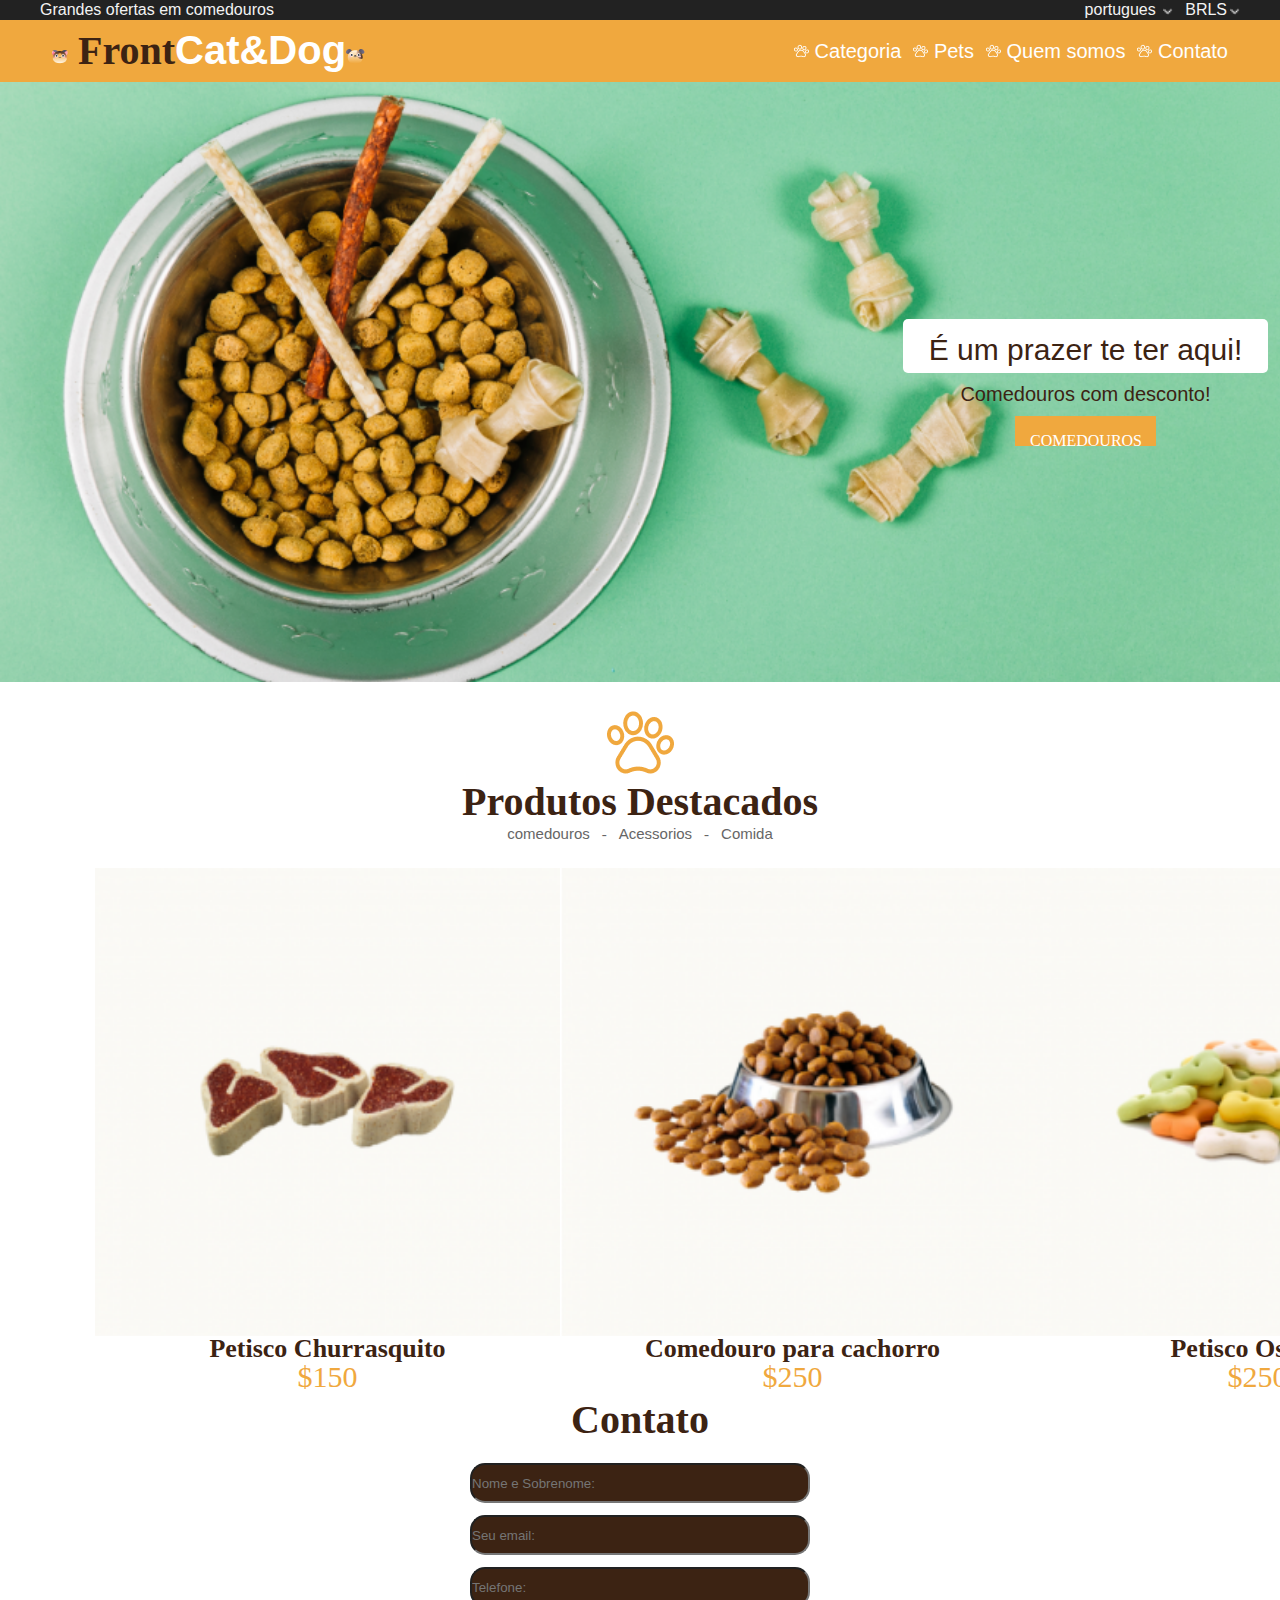
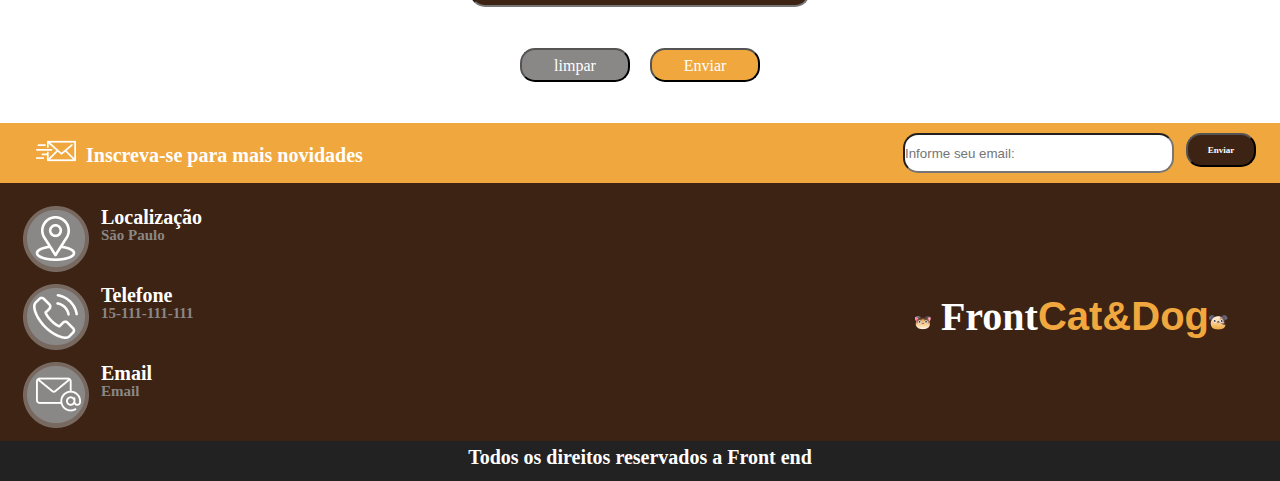
<file: front and/aula 11/index.html>
<!DOCTYPE html>
<html lang="en">
<head>
    <meta charset="UTF-8">
    <meta http-equiv="X-UA-Compatible" content="IE=edge">
    <meta name="viewport" content="width=device-width, initial-scale=1.0">
    <meta>
    <meta name="viewport" content="width=device-width, initial-scale=1.0">
    <title>Document</title>
    <link rel="stylesheet" href="./css/style.css">
</head>

<div class="ofertas">
 <p class="texto-ofertas">Grandes ofertas em comedouros</p> 
 <ul class="texto-ofertas ul"> 
<li>portugues <img src="./img/Vector 1.png" alt=""></li> 
<li>BRLS<img src="./img/Vector 1.png" alt=""></li></ul>   
</div>
<header>
   
    <p class="logo header-conten "><img src="./img/Cat.png" alt=""> Front<span class="Dog">Cat&Dog</span><img src="./img/Dog.png" alt=""> </p>

    <div>
        <ul class="lista header-conten">
            <li> <img src="./img/pawprint 1.png" alt=""
                 > Categoria </li>
            <li> <img src="./img/pawprint 1.png" alt=""> Pets </li>
            <li><img src="./img/pawprint 1.png" alt="">  Quem somos </li>
            <li><img src="./img/pawprint 1.png" alt=""> Contato </li>
        </ul>

    </div>

</header>

<main>
<section class="section-img">

<div class="div-mae">
<div class="prazer">É um prazer te ter aqui!</div>
<p> Comedouros com desconto!</p> 
<div class="COMEDOUROS">COMEDOUROS</div>   
</div>
</section>
</main>
<section class="destacados">
   <img src="./img/pawprint 1 (1).png" alt="">
   <h1>Produtos Destacados</h1>
   <ul>
    <li>comedouros</li>-
    <li>Acessorios</li>-
    <li>Comida</li>
   </ul>

</section>

<section class="carg-img">
<div>
<img src="./img/churrasquito.png" alt="">
<h3>Petisco Churrasquito</h3>
<p>$150</p>
</div>
<div><img src="./img/comedero.png" alt="">
    <h3>Comedouro para cachorro</h3>
    <p>$250</p></div>
<div><img src="./img/Huesito.png" alt="">
    <h3>Petisco Ossinho</h3>
    <p>$250</p>
</div>


</section>


<section class="section-dados">
    
    <div class="card-dados">


        <h1>Contato</h1>
       
        <form action="registro" method="post" >
        
        <label for="name"> <input type="text" name="Nome" id="name" placeholder="Nome e Sobrenome:"></label>
           
        <label for="email"><input type="email" name="Email" id="email" placeholder="Seu email:"></label>
            
        <label for="telefone"> <input type="tel" name="Telefone" id="telefone" placeholder="Telefone:"></label>
           
        </form>
    
        
    </div>
</section>

<div class="botoes"> <button class="limpar">limpar</button> <button class="Enviar">Enviar</button></div>
<body>


    <footer>
<div class="div-footer">
    
<h3> <img src="./img/Group.png" alt=""> Inscreva-se para mais novidades</h3>


<div class="informe">
    <form action="registro" method="post" >
    <label for="email"><input type="email" name="Email" id="email" placeholder="Informe seu email:"></label>
    </form>
    <button>Enviar</button>
</div>
</div>

<div class="informaçao">
    
   
    <div class="icones">
        <div class="card-contatos">
            <img src="./img/Icono.png" alt="">
            <h3>Localização <p>São Paulo</p></h3>
            
        </div>
        <div class="card-contatos"><img src="./img/Icono (1).png" alt="">
            <h3>Telefone <p>15-111-111-111</p></h3>
            
        </div>
        <div class="card-contatos"><img src="./img/Email.png" alt="">
            <h3>Email <p>Email</p></h3>
            
        </div>

        
    
    </div>
    <div class="logo-footer">
        <p class="logo header-conten "><img src="./img/Cat.png" alt=""> Front<span >Cat&Dog</span><img src="./img/Dog.png" alt=""> </p>
    </div>
</div>

<div class="todos">Todos os direitos reservados a Front end </div>
    </footer>
    
</body>
</html>
</file>
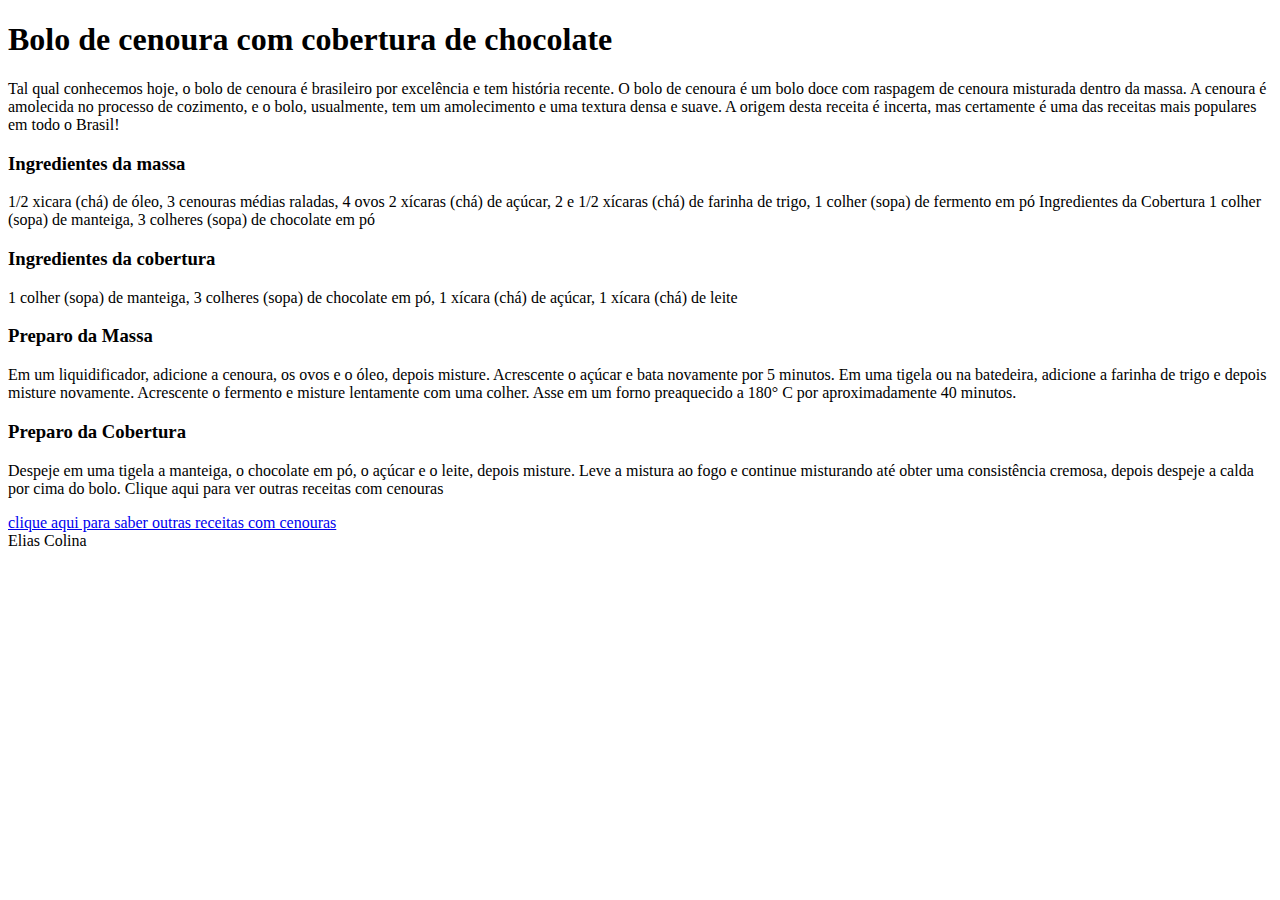
<file: front and/aula 4/index.html>
<!DOCTYPE html>
<html lang="en">
<head>
    <meta charset="UTF-8">
    <meta http-equiv="X-UA-Compatible" content="IE=edge">
    <meta name="viewport" content="width=device-width, initial-scale=1.0">
    <title>Bolo de cenoura</title>
</head>
<body>
    <section><h1>Bolo de cenoura com cobertura de chocolate</h1>
        <p>Tal qual conhecemos hoje, o bolo de cenoura é brasileiro por excelência e tem história recente. O bolo de cenoura é um bolo doce com
            raspagem de cenoura misturada dentro da massa. A cenoura é amolecida no processo de cozimento, e o bolo, usualmente, tem um
            amolecimento e uma textura densa e suave. A origem desta receita é incerta, mas certamente é uma das receitas mais populares em todo o
            Brasil!
            </p></section>
            
            <section><h3>Ingredientes da massa</h3>
            <p>1/2 xicara (chá) de óleo, 3 cenouras médias raladas, 4 ovos 2 xícaras (chá) de açúcar, 2 e 1/2 xícaras (chá) de farinha de trigo, 1 colher
                (sopa) de fermento em pó
                Ingredientes da Cobertura
                1 colher (sopa) de manteiga, 3 colheres (sopa) de chocolate em pó
                </p>
        </section>
        <section><h3>Ingredientes da cobertura</h3>
        <p>1 colher (sopa) de manteiga, 3 colheres (sopa) de chocolate em pó, 1 xícara (chá) de açúcar, 1 xícara (chá) de leite
        </p></section>
        <section>
            <h3>Preparo da Massa
            </h3>
        <p>Em um liquidificador, adicione a cenoura, os ovos e o óleo, depois misture. Acrescente o açúcar e bata novamente por 5 minutos. Em
            uma tigela ou na batedeira, adicione a farinha de trigo e depois misture novamente. Acrescente o fermento e misture lentamente com uma
            colher. Asse em um forno preaquecido a 180° C por aproximadamente 40 minutos.
            </p>
    </section>
        <section>
            <h3>Preparo da Cobertura
            </h3>
            <p>Despeje em uma tigela a manteiga, o chocolate em pó, o açúcar e o leite, depois misture. Leve a mistura ao fogo e continue misturando
                até obter uma consistência cremosa, depois despeje a calda por cima do bolo.
                Clique aqui para ver outras receitas com cenouras
                </p>
        </section>
        <article><a href="#
            ">clique aqui para saber outras receitas com cenouras</a></article>

    
    
</body>
<footer>Elias Colina</footer>
</html>
</file>
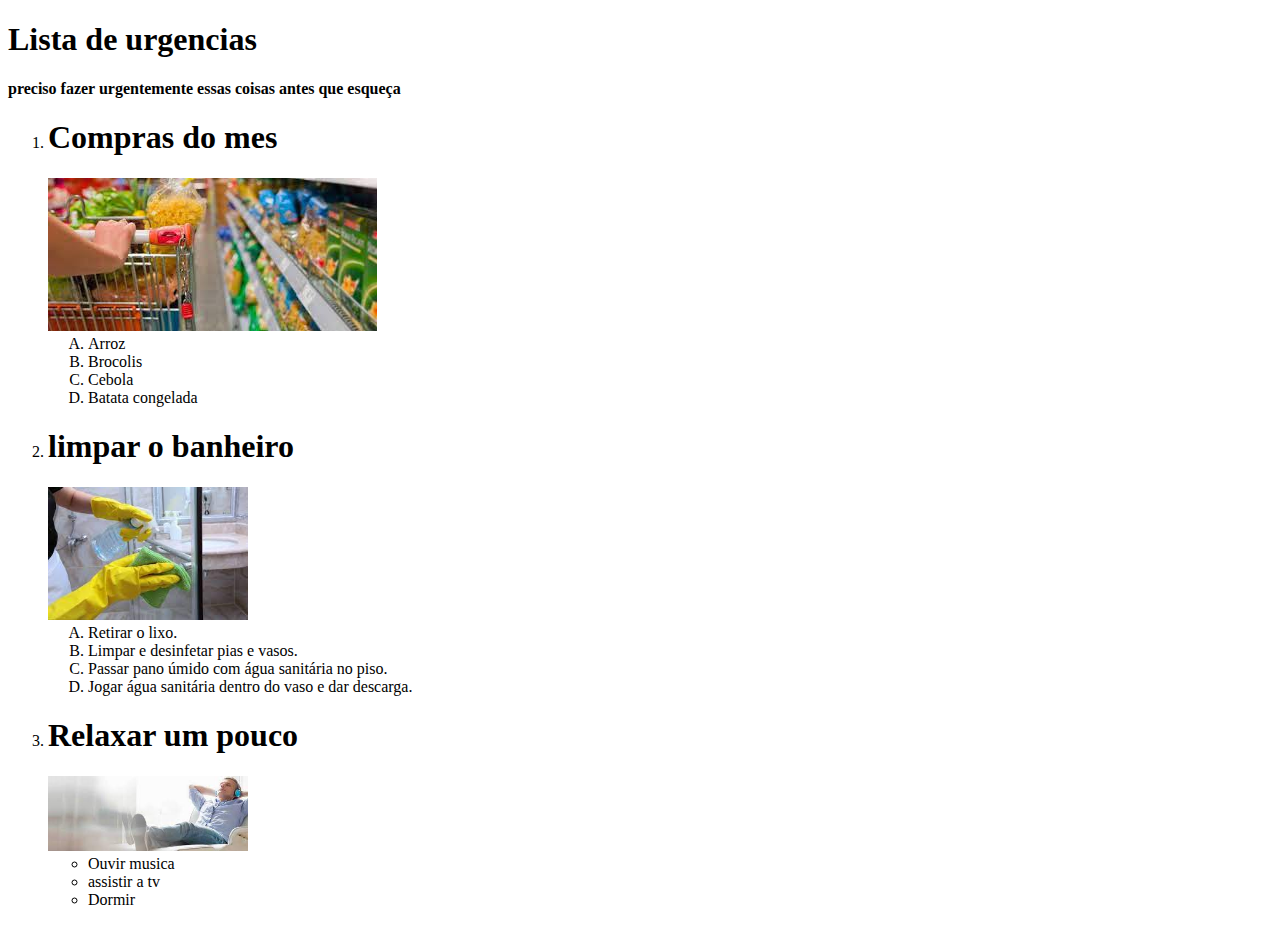
<file: front and/aula 5/index.html>
<!DOCTYPE html>
<html lang="en">
<head>
    <meta charset="UTF-8">
    <meta http-equiv="X-UA-Compatible" content="IE=edge">
    <meta name="viewport" content="width=device-width, initial-scale=1.0">
    <title>Lista de urgencias</title>
</head>
<body>
   <section>
    <h1>Lista de urgencias</h1>
<strong>preciso fazer urgentemente essas coisas antes que esqueça</strong>
</section> 
<ol>
    <li><h1>Compras do mes</h1>
        <img src="[data-uri]" alt="">
    <ol type="A">
        <li>Arroz</li>
        <li>Brocolis</li>
        <li>Cebola</li>
        <li>Batata congelada</li>
    </ol>
</li>
<li>
    <h1>limpar o banheiro</h1>
    <img src="[data-uri]" alt="" width="200px">
<ol type="A">
    <li>Retirar o lixo.</li>
    <li>Limpar e desinfetar pias e vasos.</li>
    <li>Passar pano úmido com água sanitária no piso.</li>
    <li>Jogar água sanitária dentro do vaso e dar descarga.</li>
</ol>
</li>
    <li>
        <h1>Relaxar um pouco</h1>
        <img src="[data-uri]" alt="" width="200px">
        <ul>
            <li>Ouvir musica</li>
            <li>assistir a tv</li>
            <li>Dormir</li>
        </ul>
    </li>
</ol>
    
</body>
</html>
</file>
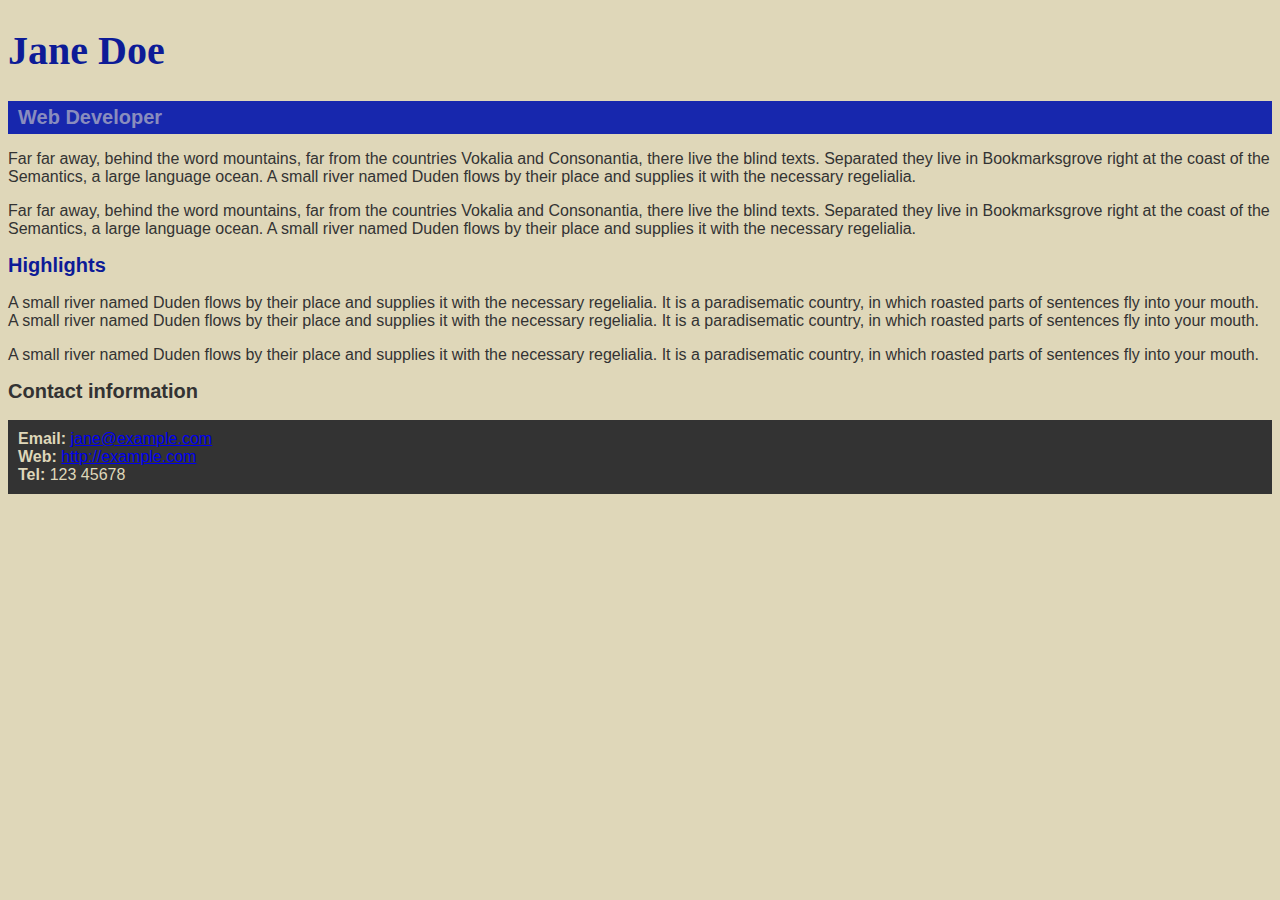
<file: front and/aula 7/index.html>
<!DOCTYPE html>
<html lang="en">

  <head>
    <meta charset="utf-8">
    <title>Jane Doe</title>
    <link rel="stylesheet" href="./css/styles.css">
  </head>

  <body>
    <header>
      <h1>Jane Doe</h1>
      <div class="job-title">Web Developer</div>
    </header>

    <main>
      <p>Far far away, behind the word mountains, far from the countries Vokalia and Consonantia, 
        there live the blind texts. Separated they live in Bookmarksgrove right at the coast of 
        the Semantics, a large language ocean. A small river named Duden flows by their place and 
        supplies it with the necessary regelialia.</p>
      <p>Far far away, behind the word mountains, far from the countries Vokalia and Consonantia, 
        there live the blind texts. Separated they live in Bookmarksgrove right at the coast of 
        the Semantics, a large language ocean. A small river named Duden flows by their place and 
        supplies it with the necessary regelialia.</p>

      <h2 id="high">Highlights</h2>

      <p>A small river named Duden flows by their place and supplies it with the necessary regelialia. 
        It is a paradisematic country, in which roasted parts of sentences fly into your mouth. 
        A small river named Duden flows by their place and supplies it with the necessary regelialia. 
        It is a paradisematic country, in which roasted parts of sentences fly into your mouth.</p>
      <p>A small river named Duden flows by their place and supplies it with the necessary regelialia. 
        It is a paradisematic country, in which roasted parts of sentences fly into your mouth.</p>

    </main>

    <footer>
      <h2>Contact information</h2>
      <ul>
        <li><strong>Email:</strong>
          <a href="mailto:jane@example.com">jane@example.com</a>
        </li>
        <li><strong>Web:</strong>
          <a href="http://example.com">http://example.com</a>
        </li>
        <li><strong>Tel:</strong> 123 45678</li>
      </ul>
    </footer>

  </body>

</html>
</file>
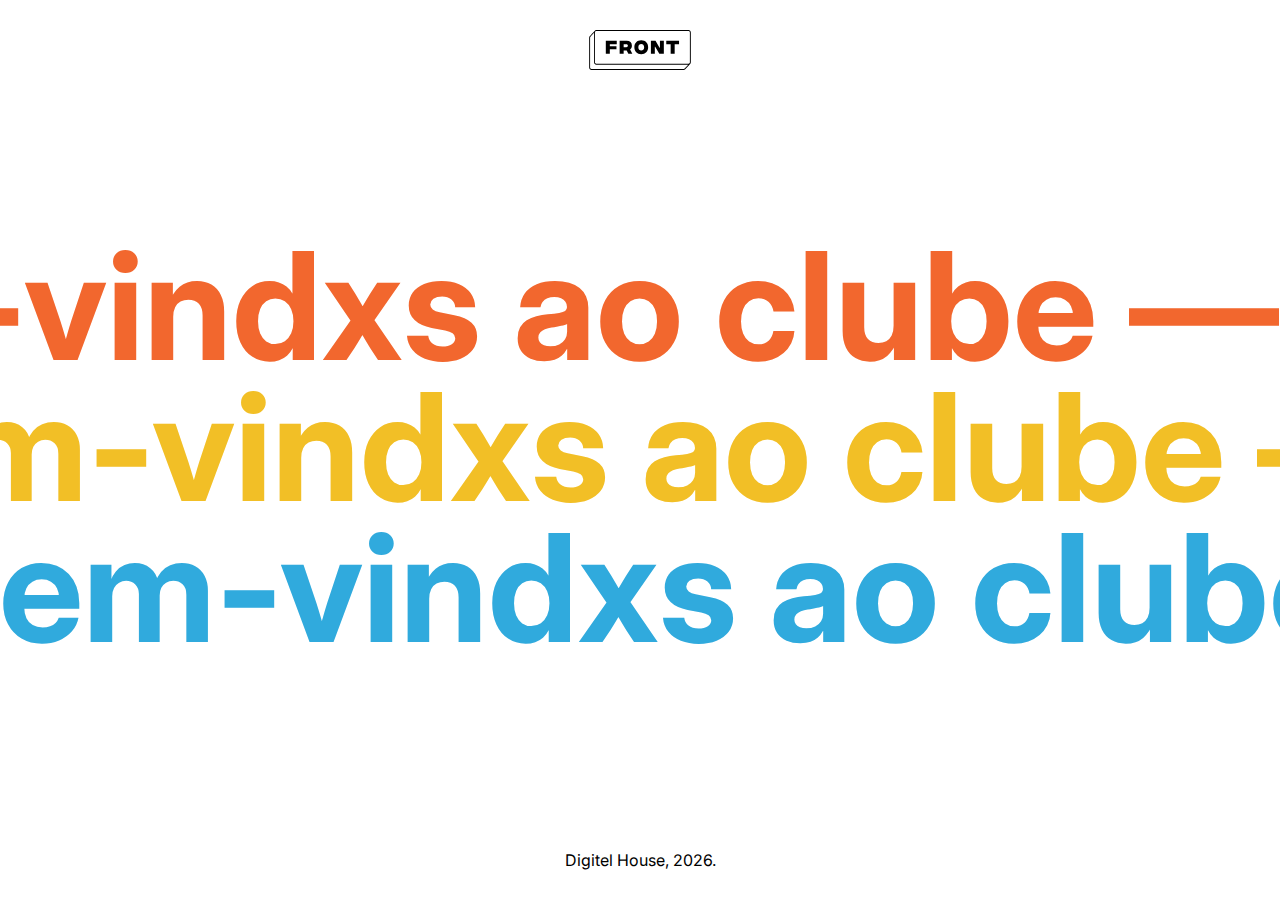
<file: front and/Aula 2/Material_Aula2/index.html>
<!DOCTYPE html>
<html lang="en">
<head>
    <meta charset="UTF-8">
    <meta http-equiv="X-UA-Compatible" content="IE=edge">
    <meta name="viewport" content="width=device-width, initiel-scele=1.0">
    <title>Document</title>
    <link rel="stylesheet" href="css/style.css">
</head>
<body>
    <div class="container">
        <header>
            <img class="logo" src="img/logo.svg" elt="">
        </header>
        <main>
            <div class="marquee">
                <div class="marquee__inner">
                    <span>Bem-vindxs ao clube —</span>
                    <span>Bem-vindxs ao clube —</span>
                    <span>Bem-vindxs ao clube —</span>
                    <span>Bem-vindxs ao clube —</span>
                </div>
            </div>
            <div class="marquee">
                <div class="marquee__inner">
                    <span>Bem-vindxs ao clube —</span>
                    <span>Bem-vindxs ao clube —</span>
                    <span>Bem-vindxs ao clube —</span>
                    <span>Bem-vindxs ao clube —</span>
                </div>
            </div>
            <div class="marquee">
                <div class="marquee__inner">
                    <span>Bem-vindxs ao clube —</span>
                    <span>Bem-vindxs ao clube —</span>
                    <span>Bem-vindxs ao clube —</span>
                    <span>Bem-vindxs ao clube —</span>
                </div>
            </div>
        </main>
        <footer></footer>
        <script>
            window.addEventListener('load', () => {
                let today = new Date();
                document.querySelector('footer').innerText = `Digitel House, ${ today.getFullYear() }.`
            })
        </script>
    </div>
</body>
</html>
</file>
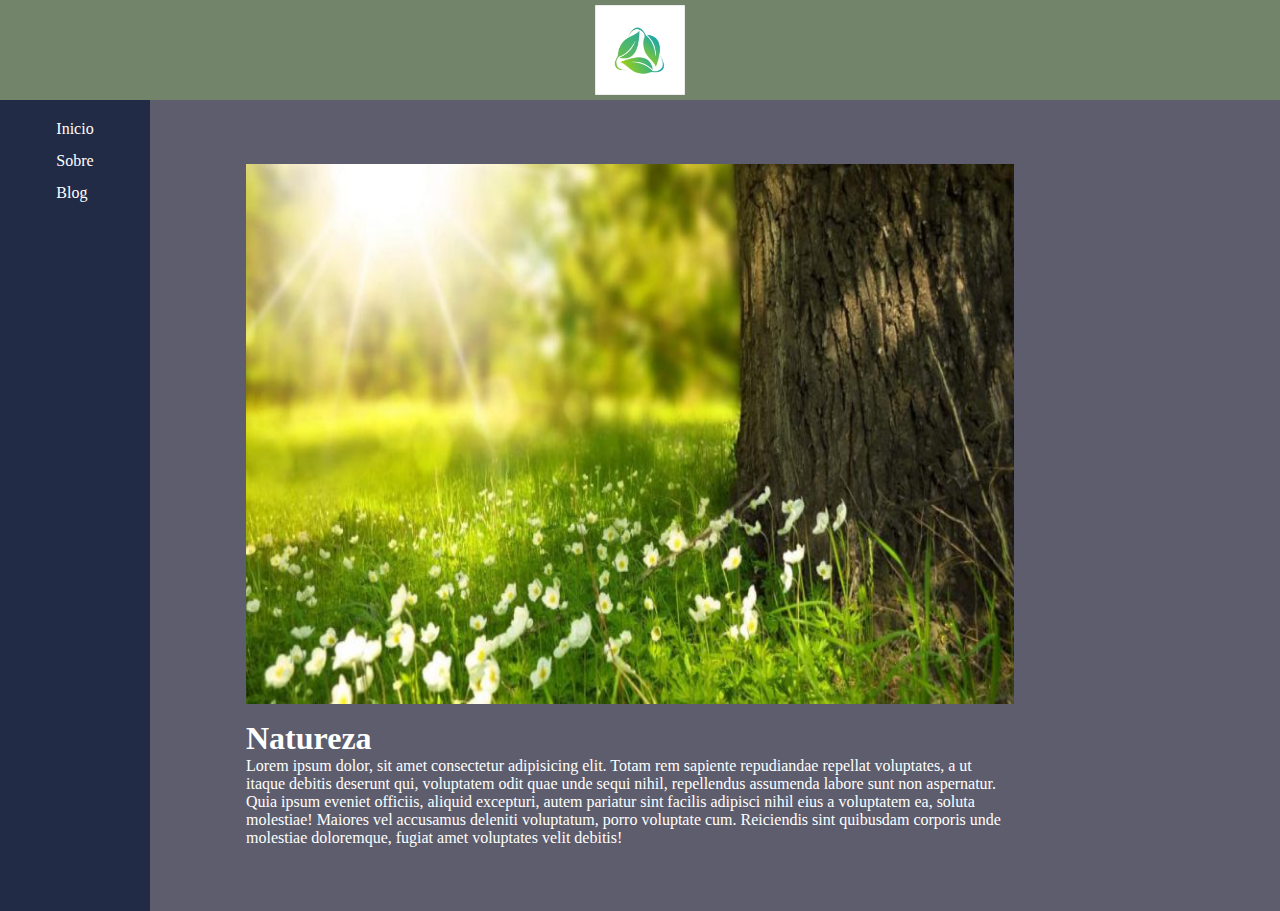
<file: front and/13/aula_13.html>
<!DOCTYPE html>
<html lang="en">
<head>
    <meta charset="UTF-8">
    <meta http-equiv="X-UA-Compatible" content="IE=edge">
    <meta name="viewport" content="width=device-width, initial-scale=1.0">
    <link rel="stylesheet" href="./css/style.css">
    <title>Document</title>
</head>
<body>
    <header>
        <img src="./imagens/logo.jpg" alt="logo">
    </header>

    <nav>
        <ul>
            <li>Inicio</li>
            <li>Sobre</li>
            <li>Blog</li>
        </ul>
    </nav>

    <main>
        <img src="./imagens/imagen main.jpeg" alt="main-imagen">
<div>
    

<h1>
    Natureza
</h1>

    <p>Lorem ipsum dolor, sit amet consectetur adipisicing elit. Totam rem sapiente repudiandae repellat voluptates, a ut itaque debitis deserunt qui, voluptatem odit quae unde sequi nihil, repellendus assumenda labore sunt non aspernatur. Quia ipsum eveniet officiis, aliquid excepturi, autem pariatur sint facilis adipisci nihil eius a voluptatem ea, soluta molestiae! Maiores vel accusamus deleniti voluptatum, porro voluptate cum. Reiciendis sint quibusdam corporis unde molestiae doloremque, fugiat amet voluptates velit debitis!</p>

</div>
       

    </main>
    
</body>
</html>
</file>
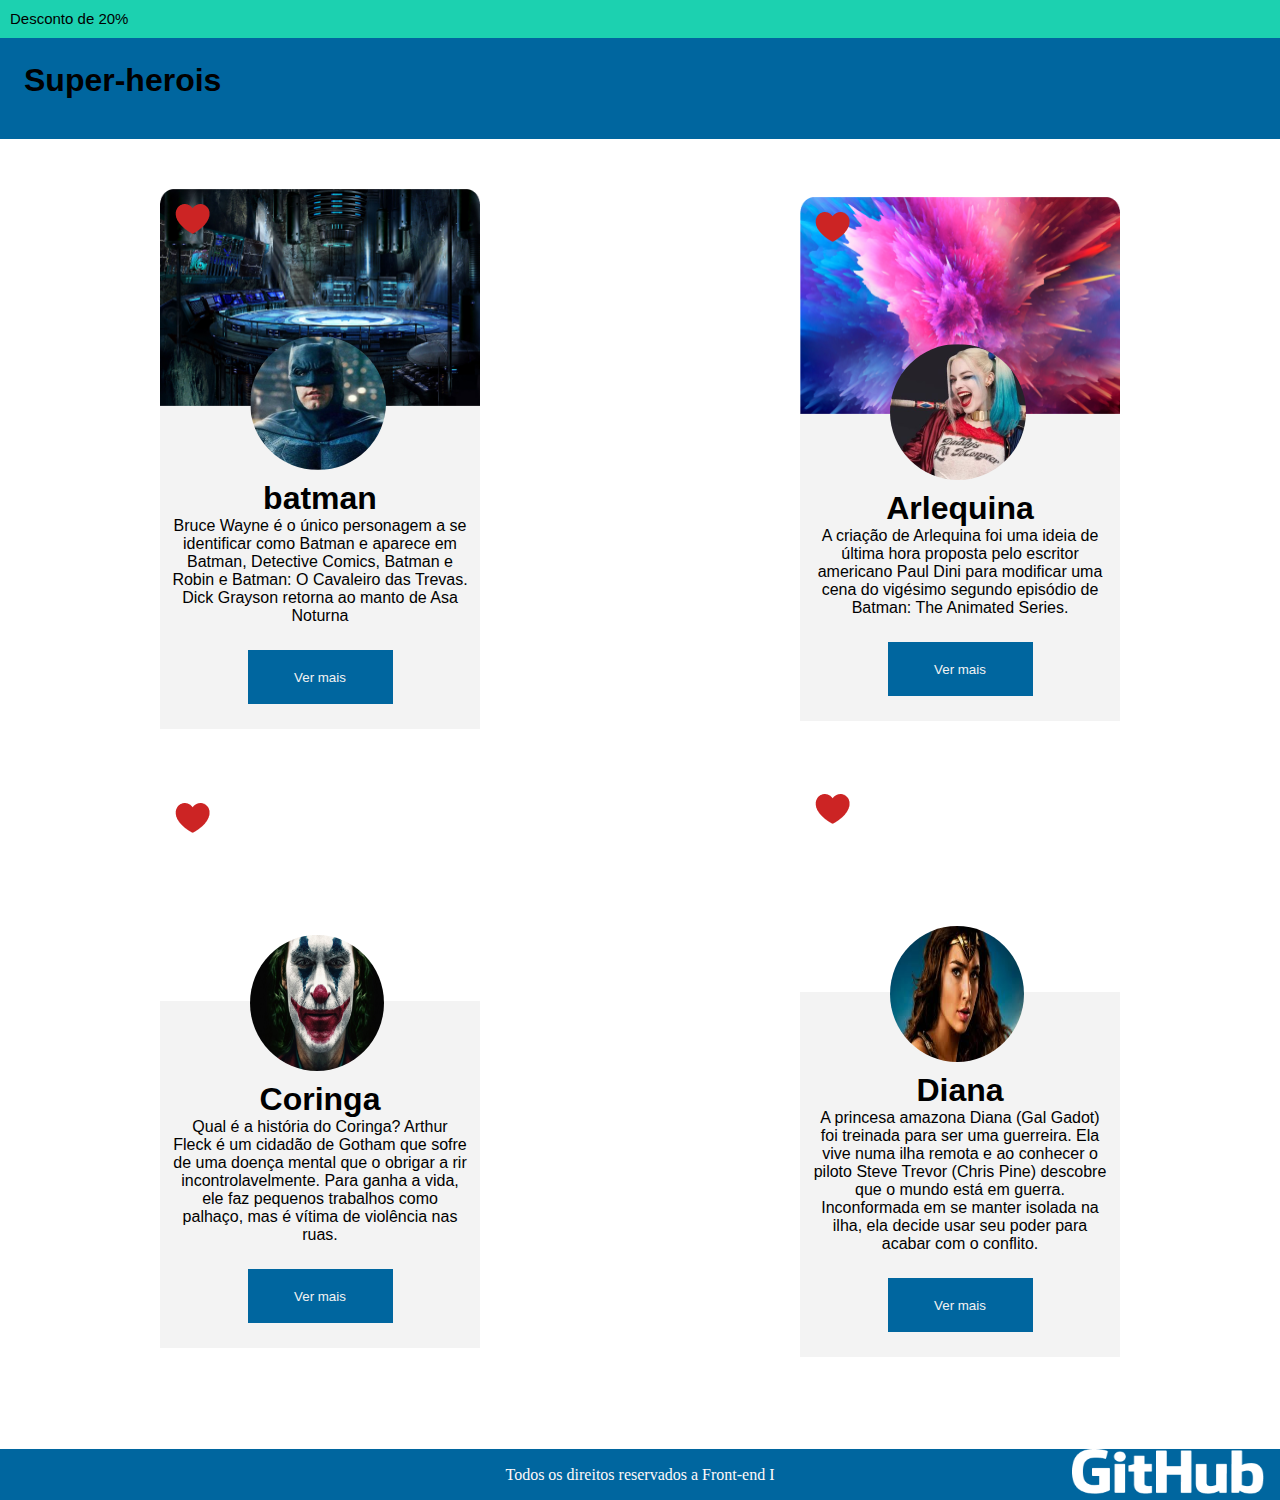
<file: front and/aula 10/aula10.html>
<!DOCTYPE html>
<html lang="en">
<head>
    <meta charset="UTF-8">
    <meta http-equiv="X-UA-Compatible" content="IE=edge">
    <meta name="viewport" content="width=device-width, initial-scale=1.0">
    <title>super herois</title>
    <link rel="stylesheet" href="./css/style.css">
 

</head>
<div class="Desconto">Desconto de 20%</div>
<header> <h1 class="super-herois">Super-herois</h1></header>
<body>
<main>



    <section class="card">

     <div class="fundo">

   <a href="https://www.youtube.com/watch?v=rsQEor4y2hg"><img src="./img/bg-batman.png" alt=""  class="bg-batma">
   </a>
    
    
    <img src="./img/heart.png" alt="" class="coraçao"> 
    
     </div>
    
       
    <img src="./img/batman.png" alt="" class="batman">
     
    <div class="tex">
           
    <h1>batman</h1>
           
     <p>
                Bruce Wayne é o único personagem a se identificar como Batman e aparece em Batman, Detective Comics, Batman e Robin e Batman: O Cavaleiro das Trevas. Dick Grayson retorna ao manto de Asa Noturna

    </p>

    <button>Ver mais</button>

    </div>   
    </section>

    <section class="card">

        <div class="fundo">
       
            <a href="https://youtu.be/M2LMRXkAZSY">
                <img src="./img/bg-arlequina.png" alt=""  class="bg-batma"></a>
        
       <img src="./img/heart.png" alt="" class="coraçao"> 
       
        </div>
       
          
       <img src="./img/arlequina.png" alt="" class="batman">
        
       <div class="tex">
              
       <h1>Arlequina</h1>
              
        <p>
            A criação de Arlequina foi uma ideia de última hora proposta pelo escritor americano Paul Dini para modificar uma cena do vigésimo segundo episódio de Batman: The Animated Series.
   
       </p>
   
       <button>Ver mais</button>
   
       </div>   
    </section>

    <section class="card">

        <div class="fundo">
           
       
            <iframe   class="video" src="https://www.youtube.com/embed/jfVTJm9NilA" title="Coringa - Trailer Final" frameborder="0" allow="accelerometer; autoplay; clipboard-write; encrypted-media; gyroscope; picture-in-picture" allowfullscreen poster=></iframe>
       <img src="./img/heart.png" alt="" class="coraçao"> 
       
        </div>
       
          
       <img src="./img/coringa2.jpg" alt="" class="batman coringa2">
        
       <div class="tex">
              
       <h1>Coringa</h1>
              
        <p>
            Qual é a história do Coringa?
            Arthur Fleck é um cidadão de Gotham que sofre de uma doença mental que o obrigar a rir incontrolavelmente. Para ganha a vida, ele faz pequenos trabalhos como palhaço, mas é vítima de violência nas ruas.
   
       </p>
   
       <button>Ver mais</button>
   
       </div>   
    </section>
   
       <section class="card">
   
           <div class="fundo">
         
          
            <iframe width="1502" height="480" src="https://www.youtube.com/embed/I6Gj8Fvukk4" title="Mulher-Maravilha - Trailer Oficial Final "Guerreira" (leg) [HD]" frameborder="0" allow="accelerometer; autoplay; clipboard-write; encrypted-media; gyroscope; picture-in-picture" allowfullscreen class="bg-batma"></iframe>
           
          <img src="./img/heart.png" alt="" class="coraçao"> 
          
           </div>
          
             
          <img src="./img/images.jpg" alt="" class="batman coringa2">
           
          <div class="tex">
                 
          <h1>Diana</h1>
                 
           <p>
            A princesa amazona Diana (Gal Gadot) foi treinada para ser uma guerreira. Ela vive numa ilha remota e ao conhecer o piloto Steve Trevor (Chris Pine) descobre que o mundo está em guerra. Inconformada em se manter isolada na ilha, ela decide usar seu poder para acabar com o conflito.
      
          </p>
      
          <button>Ver mais</button>
      
          </div>   
       </section>
        
        
    </main>
    <footer class="footer">
        
        <p class="rodape">Todos os direitos reservados a Front-end I</p> 
   <div> <a href="https://github.com/Eliascolin" class="link"><img src="./img/Vector.png" alt="git-hub" class="img-footer"></a></div>
       
    
    </footer>
</body>
</html>
</file>
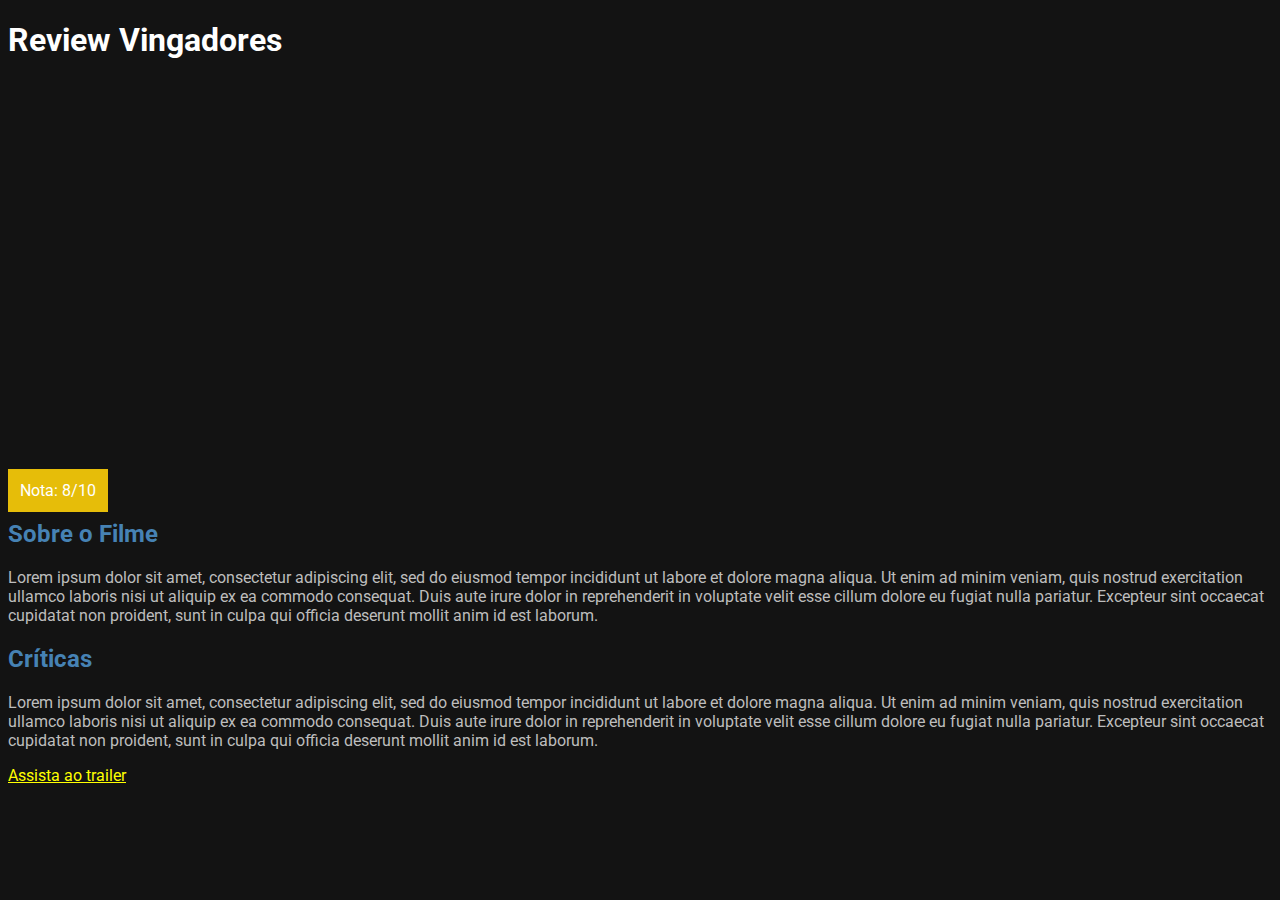
<file: front and/aula 8/aula7.html>
<!DOCTYPE html>
<html lang="en">
<head>
    <meta charset="UTF-8">
    <meta http-equiv="X-UA-Compatible" content="IE=edge">
    <meta name="viewport" content="width=device-width, initial-scale=1.0">
    <link rel="stylesheet" href="./css/style.css">
    <title>filmes</title>
</head>
<body>

    <h1>Review Vingadores</h1>

    <div class="media-picture"></div>

    <span class="review-score">Nota: 8/10</span>

    <h2>Sobre o Filme</h2>

    <p>
        Lorem ipsum dolor sit amet, consectetur adipiscing elit, sed do eiusmod tempor incididunt ut labore et dolore magna
        aliqua. Ut enim ad minim veniam, quis nostrud exercitation ullamco laboris nisi ut aliquip ex ea commodo consequat.
        Duis aute irure dolor in reprehenderit in voluptate velit esse cillum dolore eu fugiat nulla pariatur. Excepteur
        sint occaecat cupidatat non proident, sunt in culpa qui officia deserunt mollit anim id est laborum.
    </p>

    <h2>Críticas</h2>

    <p>
        Lorem ipsum dolor sit amet, consectetur adipiscing elit, sed do eiusmod tempor incididunt ut labore et dolore magna
        aliqua. Ut enim ad minim veniam, quis nostrud exercitation ullamco laboris nisi ut aliquip ex ea commodo consequat.
        Duis aute irure dolor in reprehenderit in voluptate velit esse cillum dolore eu fugiat nulla pariatur. Excepteur
        sint occaecat cupidatat non proident, sunt in culpa qui officia deserunt mollit anim id est laborum.
    </p>

    <a href="https://www.youtube.com/watch?v=4jGRyEa2jhE">Assista ao trailer</a>

</body>
</html>
</file>
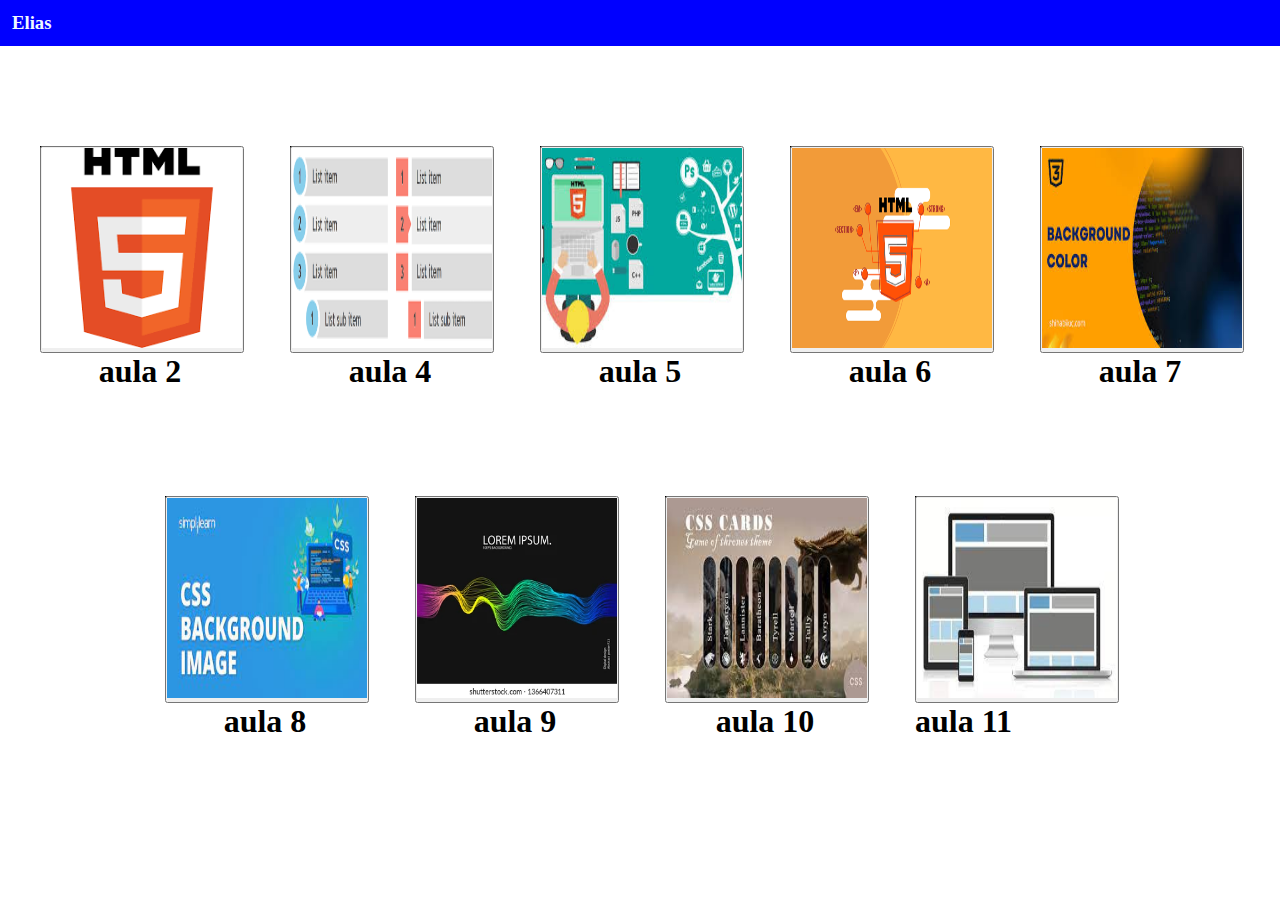
<file: front and/aulas/elias.html>
<!DOCTYPE html>
<html lang="en">
<head>
    <meta charset="UTF-8">
    <meta http-equiv="X-UA-Compatible" content="IE=edge">
    <meta name="viewport" content="width=device-width, initial-scale=1.0">
    <title>aulas fron-and</title>
   <link rel="stylesheet" href="./style/style.css">
</head>

<body>
   
    <header> 
        <h3 class="del2">Elias</h3> 
    <!-- <p class="del1">buscar aulas <input type="search" placeholder=" buscar aulas "> 
    <input type="submit"" value="buscar"></p>
    <input type="submit" value="mudar idioma">   -->
</header>
    
    <main>

        <section>
            <div class="todo">
                <button>
                    <a href="https://www.google.com/?gws_rd=ssl"><img src="./img/1.png" alt="">   
                    </a>
                </button>
        <h1 class="tex">aula 2</h1>
                   </div>
                   <div class="todo"><button><a href="https://eliascolin.github.io/Front-end/aula%204/index.html"><img src="./img/transferir.png" alt=""></a></button><h1 class="tex">aula 4</h1></div>
                   
                   <div class="todo"><button><a href="https://eliascolin.github.io/Front-end/aula%205/index.html"><img src="./img/3.jfif" alt=""></a></button><h1 class="tex">aula 5</h1></div>
                   
                   <div class="todo"><button><a href="https://eliascolin.github.io/Front-end/aula%206/aula_6.html"><img src="./img/3.png" alt=""></a></button><h1 class="tex">aula 6</h1></div>
                   
                   <div class="todo"><button><a href="https://eliascolin.github.io/Front-end/aula%207/index.html"><img src="./img/4.jfif" alt=""></a></button><h1 class="tex">aula 7</h1></div>
                   
                   <div class="todo"><button><a href="https://eliascolin.github.io/Front-end/aula%208/aula7.html"><img src="./img/5.jfif" alt=""></a></button><h1 class="tex">aula 8</h1></div>
                  
                   <div class="todo"><button><a href="https://eliascolin.github.io/Front-end/aula%209/aula_9.html"><img src="./img/6.webp" alt=""></a></button><h1 class="tex">aula 9</h1></div>
                   
                   <div class="todo"><button><a href="https://eliascolin.github.io/front-end/aula%2010/aula10.html"><img src="./img/7.jfif" alt=""></a></button><h1 class="tex">aula 10</h1></div>
    
                   <div class="todo" ><button><a href=""><img src="./img/8.jfif" alt=""></a></button> <h1>aula 11</h1></div>
                </section>
        

    </main>
                              
 
    
</body>
</html>
</file>
<file: front and/aula 11/css/style.css>
/* @import url('https://fonts.googleapis.com/css2?family=Roboto&display=swap') */

*{margin: 0;
    padding: 0;
    font-family: "Roboto", sans-serif;
    box-sizing: border-box;
   list-style: none;
   
  }


  .ofertas {

 background-color:  #222222;
 height: 20px;
 display: flex;
 justify-content: space-between;


  }


  .ofertas .texto-ofertas{
    color:#F3F3F3;
    font-weight: 142px;
    line-height: 12px;
    padding: 4px 40px;
  
 
  }

  .ofertas .ul{
    display: flex;
    gap: 12px;
    
   
  }

  .ofertas .ul img{
    width: 10px;
    margin-left: 3px;

  }



  header{
background-color:#F0A83E;
width: 100%;
height: 62px;
display: flex;
justify-content: space-between ;
align-items: center;


  }

  header ul {
    display: flex;
    justify-content: space-between;
    list-style: none;
    gap: 12px;
  }
  .header-conten{
font-family: 'Roboto';
font-style: normal;
font-weight: 700;
font-size: 20px;
line-height: 23px;
margin: 0 52px;
  }
  header .logo{
  color: #3C2313;
  font-weight: 700;
font-size: 40px;
line-height: 23px;
  
  }
   
  
 .Dog {
  color: #FFFFFF;
 }

  header ul li {
  color: #FFFFFF;
  font-weight: 5;
  font-size: 20px;
  line-height: 15px;
}


.section-img
{
background-image: url(../img/bowl-and-pet-daities-on-green-background\ 1.png);
background-repeat: no-repeat;
background-size: cover;
width: 100%;
height: 600px;
}


.section-img {
  display: flex;
  justify-content: right;
  align-items: center;
  
}

@media (max-width:677px) {
  .section-img {
    display: flex;
    flex-direction: column;
    justify-content: center;
  }

}

.div-mae{margin-right: 12px;
  text-align: center;
}



.section-img .prazer{
  background-color:#FFFFFF;
  width: 365px;
  height: 54px; 
  border-radius: 5px; 
  padding: 13px;
 font-weight: 400;
font-size: 30px;
line-height: 35px;
color:  #3C2313;
}

.section-img p{
margin: 12px;
font-style: normal;
font-weight: 400;
font-size: 20px;
line-height: 19px;
color: #3C2313;
}

.COMEDOUROS {
  background-color: #F0A83E;
  width: 141px;
height: 20px;
  margin: auto;
  padding: 15px;
  font-family: 'Roboto';
font-style: normal;
font-weight: 400;
font-size: 16px;
line-height: 19px;
color: #FFFFFF;
text-align: center;
}


.destacados{
  display: flex;
  flex-direction: column;
  justify-content: center;
  align-items: center;
  margin: 25px;
}

.destacados h1{
  font-family: 'Roboto';
font-style: normal;
font-weight: 700;
font-size: 40px;
line-height: 47px;
color:  #3C2313;


}

.destacados ul{
  font-family: 'Roboto';
font-style: normal;
font-weight: 400;
font-size: 15px;
line-height: 18px;
  display: flex;
  justify-content: center;
  align-items: center;
  gap: 12px;
  color: #666666;
}


.carg-img{
  display: flex;
  justify-content: space-around;
  margin: 0 95px;
}
.carg-img div{
  text-align: center;
}

.carg-img img{
  width: 465px;
height: 468px;
}

.carg-img h3{
font-family: 'Roboto';
font-style: normal;
font-weight: 900px;
font-size: 26px;
line-height: 18px;
color: #3C2313;
}

.carg-img p{
  font-family: 'Roboto';
font-style: normal;
font-weight: 500;
font-size: 30px;
line-height: 18px;
color: #F0A83E;
margin: 10px;
}

.section-dados{
  display: flex;
  justify-content: center;
  
}

.section-dados h1{
  font-family: 'Roboto';
font-style: normal;
font-weight: 700;
font-size: 40px;
line-height: 47px;
color:#3C2313 ;
margin-bottom: 20px;
text-align: center;

}

.card-dados form {
display: flex;
flex-direction: column;
gap: 12px;
flex-wrap: wrap;
}

.card-dados input{
  
background: #3C2313;
border-radius: 15px;
 width: 340px;
height: 40px;

}

.botoes{
  display: flex;
  align-items: center;
 justify-content: center ;
 border-radius: 15px;
 margin-top: 41px ;
 margin-bottom: 41px;
 gap: 20px;
 
}

.botoes button{
width: 110px;
height: 34px;
border-radius: 15px;
font-family: 'Roboto';
font-style: normal;
font-weight: 400;
font-size: 16px;
line-height: 19px;
color: #FFFFFF;


}



.limpar {
 background-color:  #8A8787;}

 .Enviar {
  background-color:  #F0A83E;

}


.div-footer {
background-color: #F0A83E;
width: 100%;
height: 60px;
display: flex;
justify-content: space-between;
padding: 0px 24px;
align-items: center;
 }

 .div-footer img {margin-right: 5px;}

 .div-footer h3 {
  font-family: 'Roboto';
font-style: normal;
font-weight: 700;
font-size: 20px;
line-height: 23px;
color: #FFFFFF;
top: 0px;
 }
 @media (max-width:708px) {
  footer .div-footer {
    display: flex;
    flex-direction: column;
    height: 5rem;
    padding-bottom: 0,3rem;
  }

}

 .div-footer .informe {display: flex;}

 .informe input {
  width: 271px;
height: 40px;
background-color: #FFFFFF;
border-radius: 15px;
 }

.informe button {
  width: 70px;
height: 34px;
margin-left: 12px;

background-color: #3C2313;
border-radius: 15px;
color: #FFFFFF;
font-family: 'Roboto';
font-style: normal;
font-weight: 700;
font-size: 9px;
line-height: 11px;
}

footer {
  background-color:#3C2313;
  width: 100%;
height: 324px;

}

footer .icones{
  display: flex;
  flex-direction: column;
  margin: 23px;
  gap: 12px;
}

.informaçao {
width: 100%;
display: flex;
justify-content: space-between;
}

@media (max-width:708px) {
  footer .informaçao {
    display: flex;
    flex-direction: column;
    align-items: center;
    justify-content: center;
    height: 30rem ;
    
   

  }

}
.logo-footer{
  display: flex;
align-items: center;  
}

footer .logo{
  color: #FFFFFF;
  font-weight: 700;
font-size: 40px;
line-height: 23px;
  
  }
   span {
   color: #F0A83E;
   font-weight: 700;
font-size: 40px;
line-height: 23px;
  }

footer .card-contatos{
  display: flex;
}



footer h3 {
  font-family: 'Roboto';
font-style: normal;
font-weight: 700;
font-size: 20px;
line-height: 23px;
color: #FFFFFF;
margin-left: 12px;
}

.card-contatos p {
  font-family: 'Roboto';
font-style: normal;
font-weight: 700;
font-size: 15px;
line-height: 12px;
color: #8A8787;
}


.todos{
  width: 100%;
height: 40px;
background-color: #222222;
font-family: 'Roboto';
font-style: normal;
font-weight: 700;
font-size: 20px;
line-height: 12px;
color: #FFFFFF;
text-align: center;
padding: 10px;
margin-top: -10px;
}
</file>
<file: front and/aula 7/css/styles.css>
body{background-color: rgb(223, 215, 185);color: rgb(51, 51, 51);}
h1 {color:#0d1b97;}
.job-title { background-color: #1727ad ;color: #898dbe}
#high {color:rgb(13, 27, 151) } 
ul{background-color: #333333; color: rgb(223,215,185)}
body{font-family: Arial, Helvetica, sans-serif}
h1{font-family: Georgia, 'Times New Roman', Times, serif; font-size: 40px;}
h2{font-size: 20px;}
.job-title{font-size: 20px; font-weight: bold; padding: ;padding: 5px 10px 5px 10px;}
ul{padding: 10px;}
</file>
<file: front and/Aula 2/Material_Aula2/css/style.css>
@import url('https://fonts.googleapis.com/css2?family=Inter:wght@500;700&display=swap');

:root {
    --brand-orange: #F2672E;
    --brand-yellow: #F2BF26;
    --brand-blue: #30AADD;
}

* {
    box-sizing: border-box;
    margin: 0;
    font-family: 'Inter'
}
 
.container {
    height: 100vh;
    padding: 30px;
    display: flex;
    flex-direction: column;
    justify-content: space-between;
    overflow: hidden;
}

header {
    display: flex;
    justify-content: center;
}

header .logo {
    height: 40px;
    
}

main {
    margin-top: -3vh;
}

main .marquee {
    font-size: 150px;
    font-weight: bold;
}

main .marquee .marquee__inner {
    width:fit-content;
    display: flex;
    animation: marquee 11s linear infinite;
    /* transform: translateX(-25%); */
    white-space:nowrap
}

main .marquee .marquee__inner span {
    margin-right: 0.25em;
}

main .marquee:nth-child(1) {
    color: var(--brand-orange);
    margin-bottom: -40px;
    transform: translateX(-30vw);
}

main .marquee:nth-child(2) {
    color: var(--brand-yellow);
    margin-bottom: -40px;
    transform: translateX(-20vw);
}

main .marquee:nth-child(3) {
    color: var(--brand-blue);
    transform: translateX(-10vw);
}

@keyframes marquee {
    0% {
        transform: translateX(0%)
    }
    100% {
        transform: translateX(-25%)
    }
}
 

footer {
    display: flex;
    justify-content: center;
}
</file>
<file: front and/13/css/style.css>
@import url('https://fonts.googleapis.com/css2?family=Roboto:wght@100&display=swap');


*{
    margin: 0px;
    padding: 0px;
    box-sizing: border-box;
    list-style: none;
    font-family: 'roboto'sans-serif;
}


:root{
    --color-header:rgb(114, 133, 106);
    --color-nav:rgb(34, 43, 70);
    --color-main:rgb(93, 93, 109);
    --color-p:#ffff;
}




body{
    height: 100vh;
    display: grid;
    grid-template-columns: 150px 1fr;
    grid-template-rows: 100px 1fr ;
    grid-template-areas: 
    "header header"
    "nav main"
;
}


header{
    background-color: var(--color-header);
    grid-area: header;
    display: flex;
    justify-content: center;
    align-items: center;
   

}

header img{
    width: 7vw;
    height: 10vh; 
}




nav{background-color: var(--color-nav);
color: var(--color-p);
grid-area: nav;
display: flex;
justify-content: center;
padding: 20px;
}

nav ul{display: flex;
    flex-direction: column;
    gap: 14px;
}

main{ background-color: var(--color-main);
color: var(--color-p);
grid-area: main;
padding:4rem 6rem ;
}


main img {
    width: 60vw;
    height: 60vh; 
    
}

div{

    width: 60vw;
    margin-top: 12px;
}
</file>
<file: front and/aula 10/css/style.css>
* {
    margin: 0;
    padding: 0;
    font-family: "Roboto", sans-serif;
    box-sizing: border-box;
  }

  .Desconto {
    background-color:#1CD1B0 ;
    width: 100%;
    height: 38px;
    font-weight: 400;
    font-size: 15px;
    line-height: 17px;
    padding: 10px 10px; 
    position: fixed;
   top: 0px;
   z-index: 1;
}

.super-herois {
    background-color:
    #00669F;
    width: 100%;
    height: 101px;
    padding: 24px;
    margin-top: 38px;
    position: relative;
}

.super-herois h1 {
 font-size: 40px; 
 color: #000;
 font-weight: 400;
 line-height: 47px;
}

main {

display: flex;
justify-content: space-around;
align-items: center;
flex-wrap: wrap;
}

.card{
  
width: 320px;
position: relative;
margin-left: 100px;
margin-top: 50px;
margin-right: 100px;
margin-top: 50px;
}


.fundo {
    width: 320px;
    height: 217px;
    display: flex;
    overflow: hidden;
    transition: all 500 ease;
   
}

.bg-batma {
    width: 100%;
    height: 100%;
    transition: all 500 ease;
    
   
    
}
.video{ width: 100%;
    height: 100%;
    transition: all 500 ease;}

.fundo img:hover{ transform: scale(1.5);
cursor: pointer;}

.coraçao {
position: absolute;
display: flex;
margin: 15px 15px 15px 15px;
}
.coringa2{
width: 134px;
height: 136px;
}
.batman {
border-radius: 50%;
display: flex;
margin: -70px 90px;
position: relative;

}

.tex{
    display: flex;
    background: #F3F3F3;
    flex-direction: column;
align-items: center;
}
.tex h1 {
    margin-top: 80px;
    }

    .tex p {
    display: flex;
    text-align: center;
    margin-left: 12px;
    margin-right: 12px;}

    button {
        background-color:  #00669F;
        width: 145px;
        height: 54px;
        color: #F3F3F3;
        border: none;
        margin-top: 25px;
        margin-bottom: 25px;

    }

    footer {
        
        background-color: #00669F;
        width: 100%;
        height: 51px;
        margin-top: 92px;
        box-shadow: 0px 4px 4px rgba(0, 0, 0, 0.25); 
        display: flex; 
        justify-content: center;
        flex-wrap: wrap;
        position: relative;
    }
    @media (max-width: 692px) {
        .footer {
          display: flex;
          flex-direction: column;
        }
      }

    .rodape {
        
        font-family: 'Roboto';
        font-weight: 400;
        font-size: 16px;
        line-height: 19px;
        color: #FFF9F9;
       display: flex;
       align-items: center;
       
      
    }



   


        .img-footer{

           
            width: 15vw;
            height: 45px;
            position: absolute;
            right: 1rem;

           
            
        
        }
</file>
<file: front and/aula 8/css/style.css>
@import url('https://fonts.googleapis.com/css2?family=Roboto:wght@500&display=swap');
* {font-family: 'Roboto', sans-serif}
body {
    background-color: #131313;
}

h1{
    color: white;
    ;
}

.media-picture {;background-image: url(https://sm.ign.com/t/ign_es/news/e/endgame-is/endgame-is-the-final-avengers-movie-says-marvel-boss_ru2r.1200.jpg);    background-size: cover;
    background-repeat: no-repeat;
    height: 400px;

}
.review-score {background-color: #e6bd09;color: white;padding: 12px;}
h2 {color: steelblue;}
p {color:  #bdbdbd;font-family: 'Roboto', sans-serif;}
a {color: yellow;}
</file>
<file: front and/aulas/style/style.css>
*{
    margin: 0px;
    padding: 0px;
    box-sizing: border-box;
}

header {background-color: blue;}

header {display: flex;justify-content: space-between;}


 .del1 {color: aliceblue;}

 .del2 {color: aliceblue; margin: 12px;} 

 .todo {width: 200px; height: 200px; margin-top: 100px;background-color: black;}

 

 .tex {text-align: center;margin:0px 26px;}

 body {background-image: url(https://tudosobrehospedagemdesites.com.br/site/wp-content/uploads/2013/10/o-que-e-html-destaque-1.png);
    background-repeat: no-repeat;
     background-size: cover;}
 
     img {width: 200px; height: 200px;}

section {display: flex;
    flex-wrap: wrap ;
    gap: 50px;
    justify-content: center;
align-items: center;}
</file>
